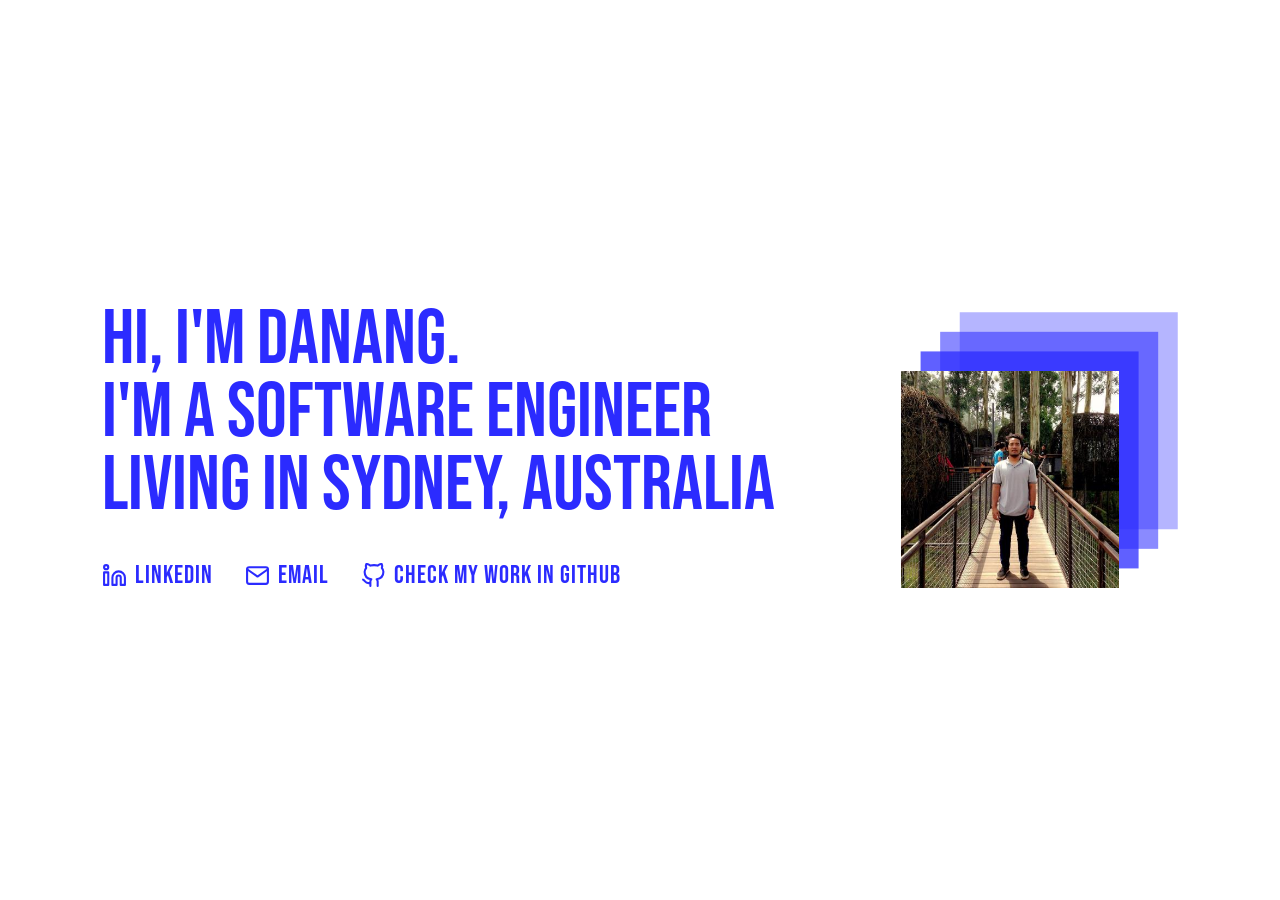
<file: index.html>
<!DOCTYPE html>
<html lang="en">
  <head>
    <meta charset="UTF-8" />
    <meta name="viewport" content="width=device-width, initial-scale=1.0" />
    <meta name="description" content="Danang Nur, Software Engineer living in Sydney, Australia." />
    <meta name="author" content="Danang Nur" />
    <link rel="preconnect" href="https://fonts.googleapis.com" />
    <link rel="preconnect" href="https://fonts.gstatic.com" crossorigin />
    <link href="https://fonts.googleapis.com/css2?family=Bebas+Neue&family=Inter:wght@400&display=swap" rel="stylesheet" />
    <link rel="stylesheet" href="/assets/css/style.css" />
    <title>Danang Nur - Software Engineer</title>
  </head>
  <body>
    <div class="page">
      <main>
        <div>
          <h1 class="headline">Hi, I'm Danang.<br />I'm a software engineer living in Sydney, Australia</h1>
          <ul class="links">
            <li><a href="https://www.linkedin.com/in/danangan/"><svg class="icon" viewBox="0 0 24 24" aria-hidden="true"><path d="M16 8a6 6 0 0 1 6 6v7h-4v-7a2 2 0 0 0-2-2 2 2 0 0 0-2 2v7h-4v-7a6 6 0 0 1 6-6z"/><rect x="2" y="9" width="4" height="12"/><circle cx="4" cy="4" r="2"/></svg>LinkedIn</a></li>
            <li><a href="mailto:danang.arbansa@gmail.com"><svg class="icon" viewBox="0 0 24 24" aria-hidden="true"><path d="M4 4h16c1.1 0 2 .9 2 2v12c0 1.1-.9 2-2 2H4c-1.1 0-2-.9-2-2V6c0-1.1.9-2 2-2z"/><polyline points="22,6 12,13 2,6"/></svg>Email</a></li>
            <li><a href="https://github.com/danangan"><svg class="icon" viewBox="0 0 24 24" aria-hidden="true"><path d="M9 19c-5 1.5-5-2.5-7-3m14 6v-3.87a3.37 3.37 0 0 0-.94-2.61c3.14-.35 6.44-1.54 6.44-7A5.44 5.44 0 0 0 20 4.77 5.07 5.07 0 0 0 19.91 1S18.73.65 16 2.48a13.38 13.38 0 0 0-7 0C6.27.65 5.09 1 5.09 1A5.07 5.07 0 0 0 5 4.77a5.44 5.44 0 0 0-1.5 3.78c0 5.42 3.3 6.61 6.44 7A3.37 3.37 0 0 0 9 18.13V22"/></svg>Check my work in Github</a></li>
          </ul>
        </div>
        <div class="stack">
          <span></span><span></span><span></span>
          <img src="/assets/profile.jpg" alt="Photo of Danang Arbansa Nur" />
        </div>
      </main>
    </div>
  </body>
</html>
</file>
<file: assets/css/style.css>
:root {
  --bg: #ffffff;
  --fg: #2b2bff;
  --display: "Bebas Neue", Impact, "Arial Narrow", sans-serif;
  --body: "Inter", system-ui, -apple-system, "Segoe UI", sans-serif;
}

* {
  box-sizing: border-box;
}

body {
  margin: 0;
  background: var(--bg);
  color: var(--fg);
  font-family: var(--body);
  line-height: 1.5;
}

a {
  color: inherit;
}

a:focus-visible {
  outline: 2px solid var(--fg);
  outline-offset: 4px;
}

.page {
  min-height: 100vh;
  display: flex;
  flex-direction: column;
  padding: 24px clamp(24px, 8vw, 128px);
}

main {
  flex: 1;
  display: flex;
  align-items: center;
  gap: 96px;
}

.headline {
  font-family: var(--display);
  font-weight: 400;
  font-size: clamp(56px, 6vw, 300px);
  line-height: 0.95;
  text-transform: uppercase;
  margin: 0;
  max-width: 9em;
}

.icon {
  width: 1em;
  height: 1em;
  flex: none;
  fill: none;
  stroke: currentColor;
  stroke-width: 2;
  stroke-linecap: round;
  stroke-linejoin: round;
}

/* Links: uppercase display type with a sliding underline on hover */
.links {
  display: flex;
  flex-wrap: wrap;
  gap: 8px 32px;
  margin: 32px 0 0;
  padding: 0;
  list-style: none;
}

.links a {
  display: inline-flex;
  align-items: center;
  gap: 8px;
  font-family: var(--display);
  font-size: clamp(25px, 1vw, 100px);
  letter-spacing: 0.04em;
  text-transform: uppercase;
  text-decoration: none;
  padding: 2px 0;
  background: linear-gradient(currentColor, currentColor) left bottom / 0 2px no-repeat;
  transition: background-size 0.25s ease;
}

.links a:hover,
.links a:focus-visible {
  background-size: 100% 2px;
}

@media (prefers-reduced-motion: reduce) {
  .links a {
    transition: none;
  }
}

/* Profile photo with a fanned stack of translucent cards behind it */
.stack {
  --size: clamp(10px, 17vw, 380px);
  --step: calc(var(--size) * 0.09);
  position: relative;
  flex: none;
  width: var(--size);
  aspect-ratio: 1;
  margin: calc(var(--step) * 3) calc(var(--step) * 3) 0 auto;
}

.stack img,
.stack span {
  position: absolute;
  inset: 0;
  width: 100%;
  height: 100%;
  object-fit: cover;
}

.stack span {
  background: var(--fg);
}

.stack span:nth-child(1) { transform: translate(calc(var(--step) * 3), calc(var(--step) * -3)); opacity: 0.35; }
.stack span:nth-child(2) { transform: translate(calc(var(--step) * 2), calc(var(--step) * -2)); opacity: 0.55; }
.stack span:nth-child(3) { transform: translate(var(--step), calc(var(--step) * -1)); opacity: 0.75; }

@media (max-width: 720px) {
  .page {
    padding: 16px 24px;
  }

  main {
    flex-direction: column;
    align-items: flex-start;
    gap: 48px;
    padding-top: 48px;
  }

  .stack {
    --size: 160px;
    align-self: flex-end;
  }
}
</file>
